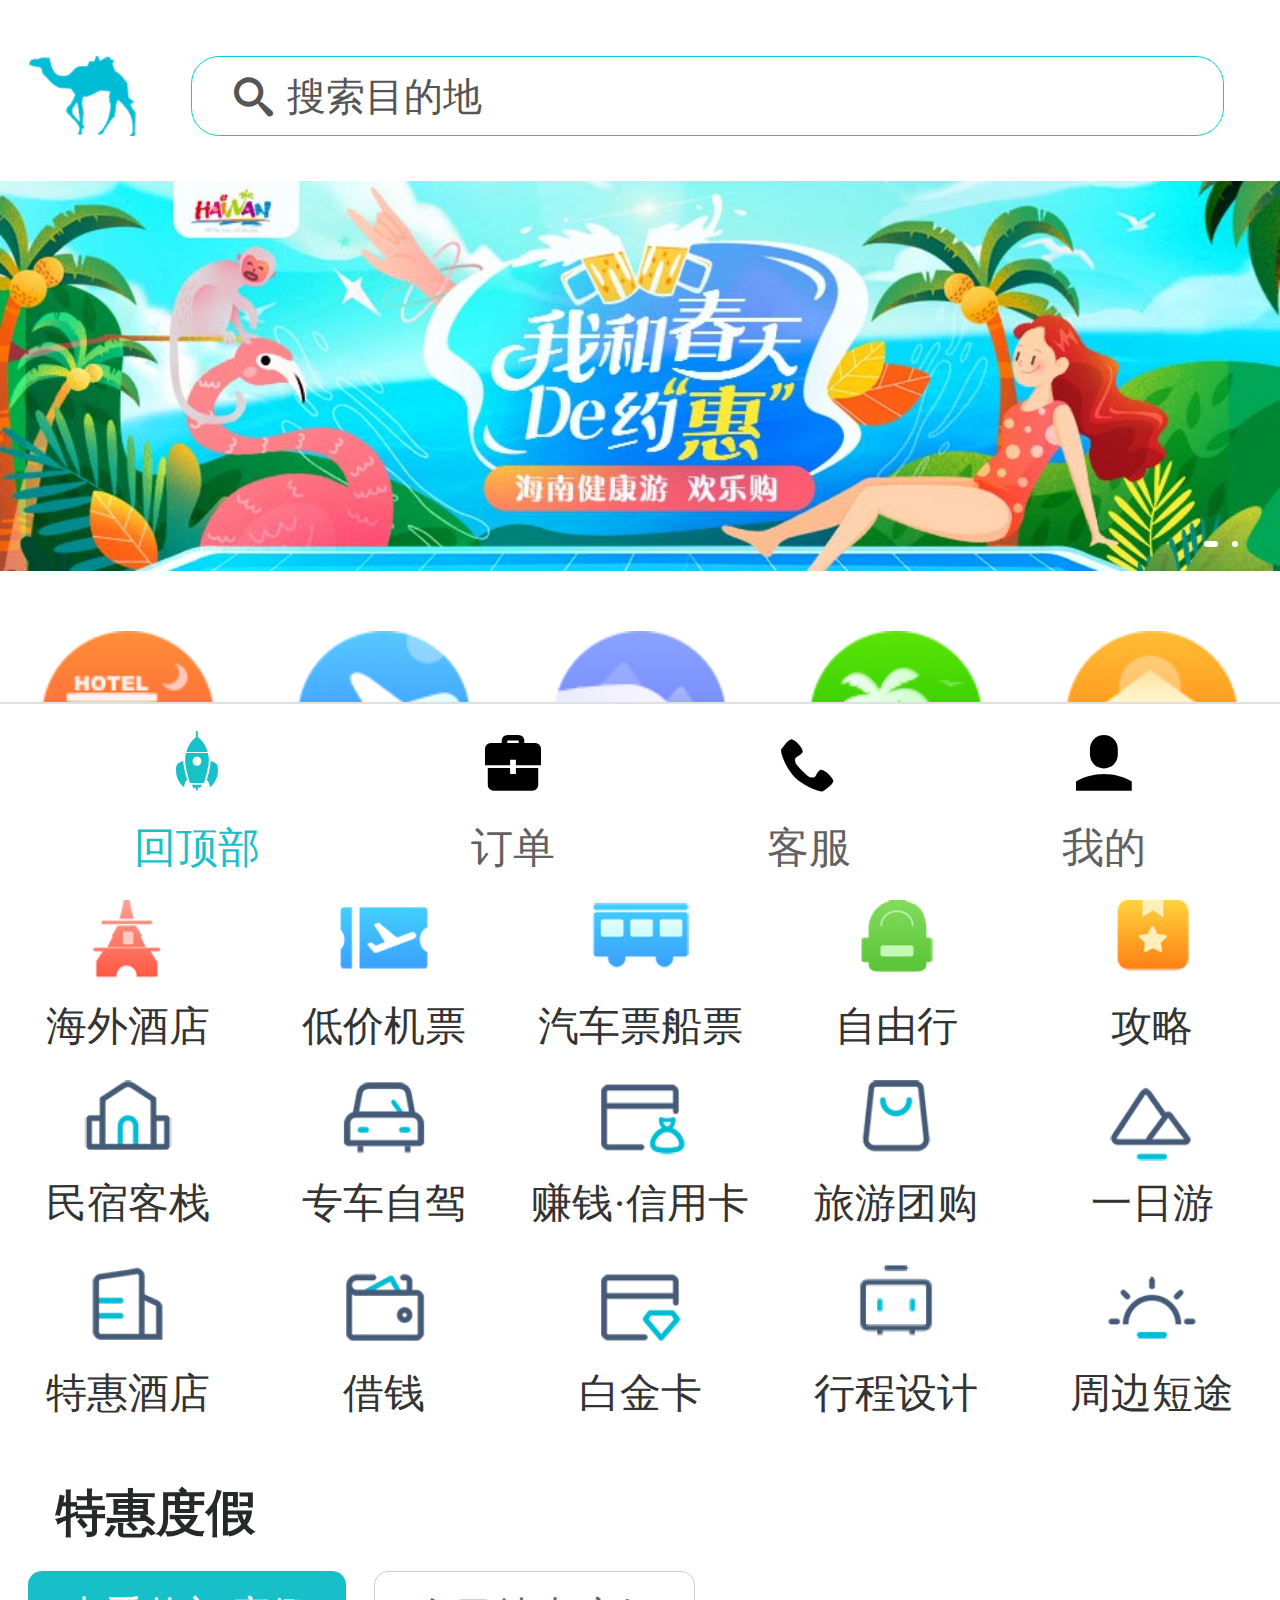
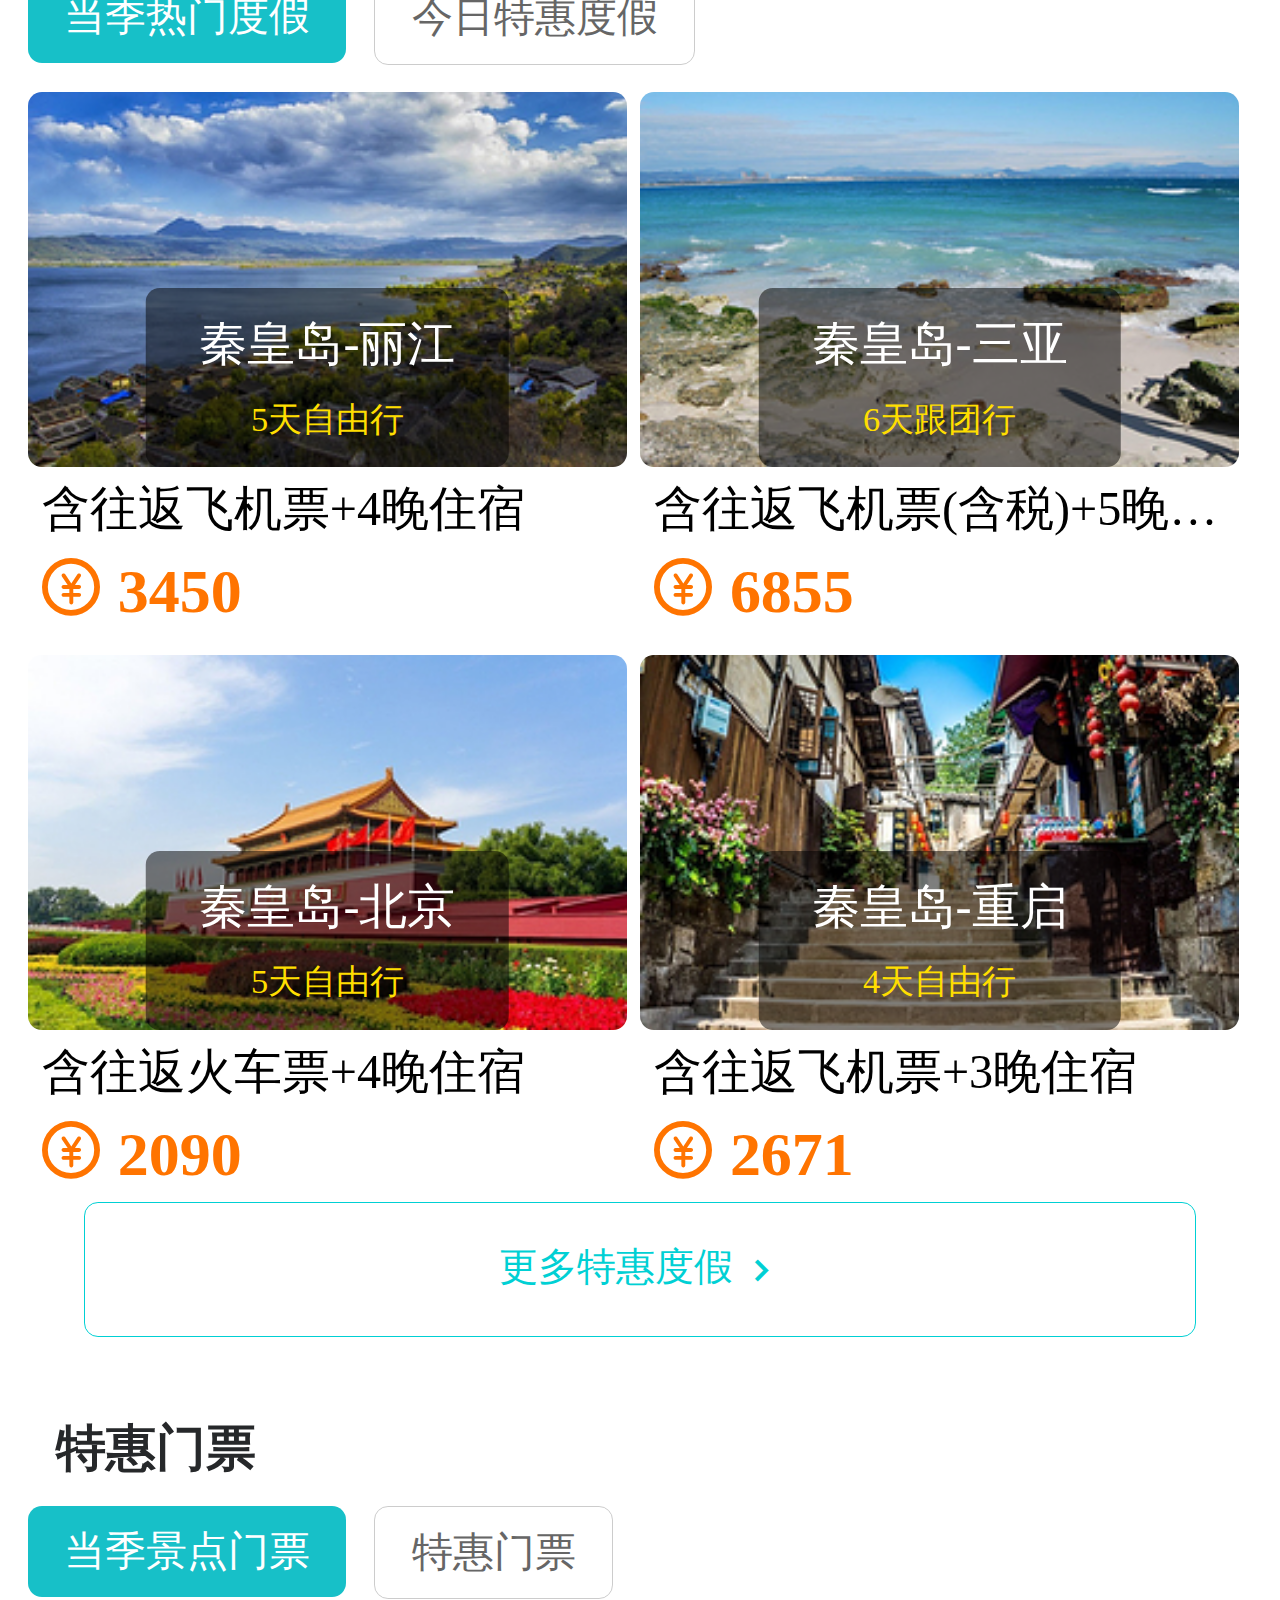
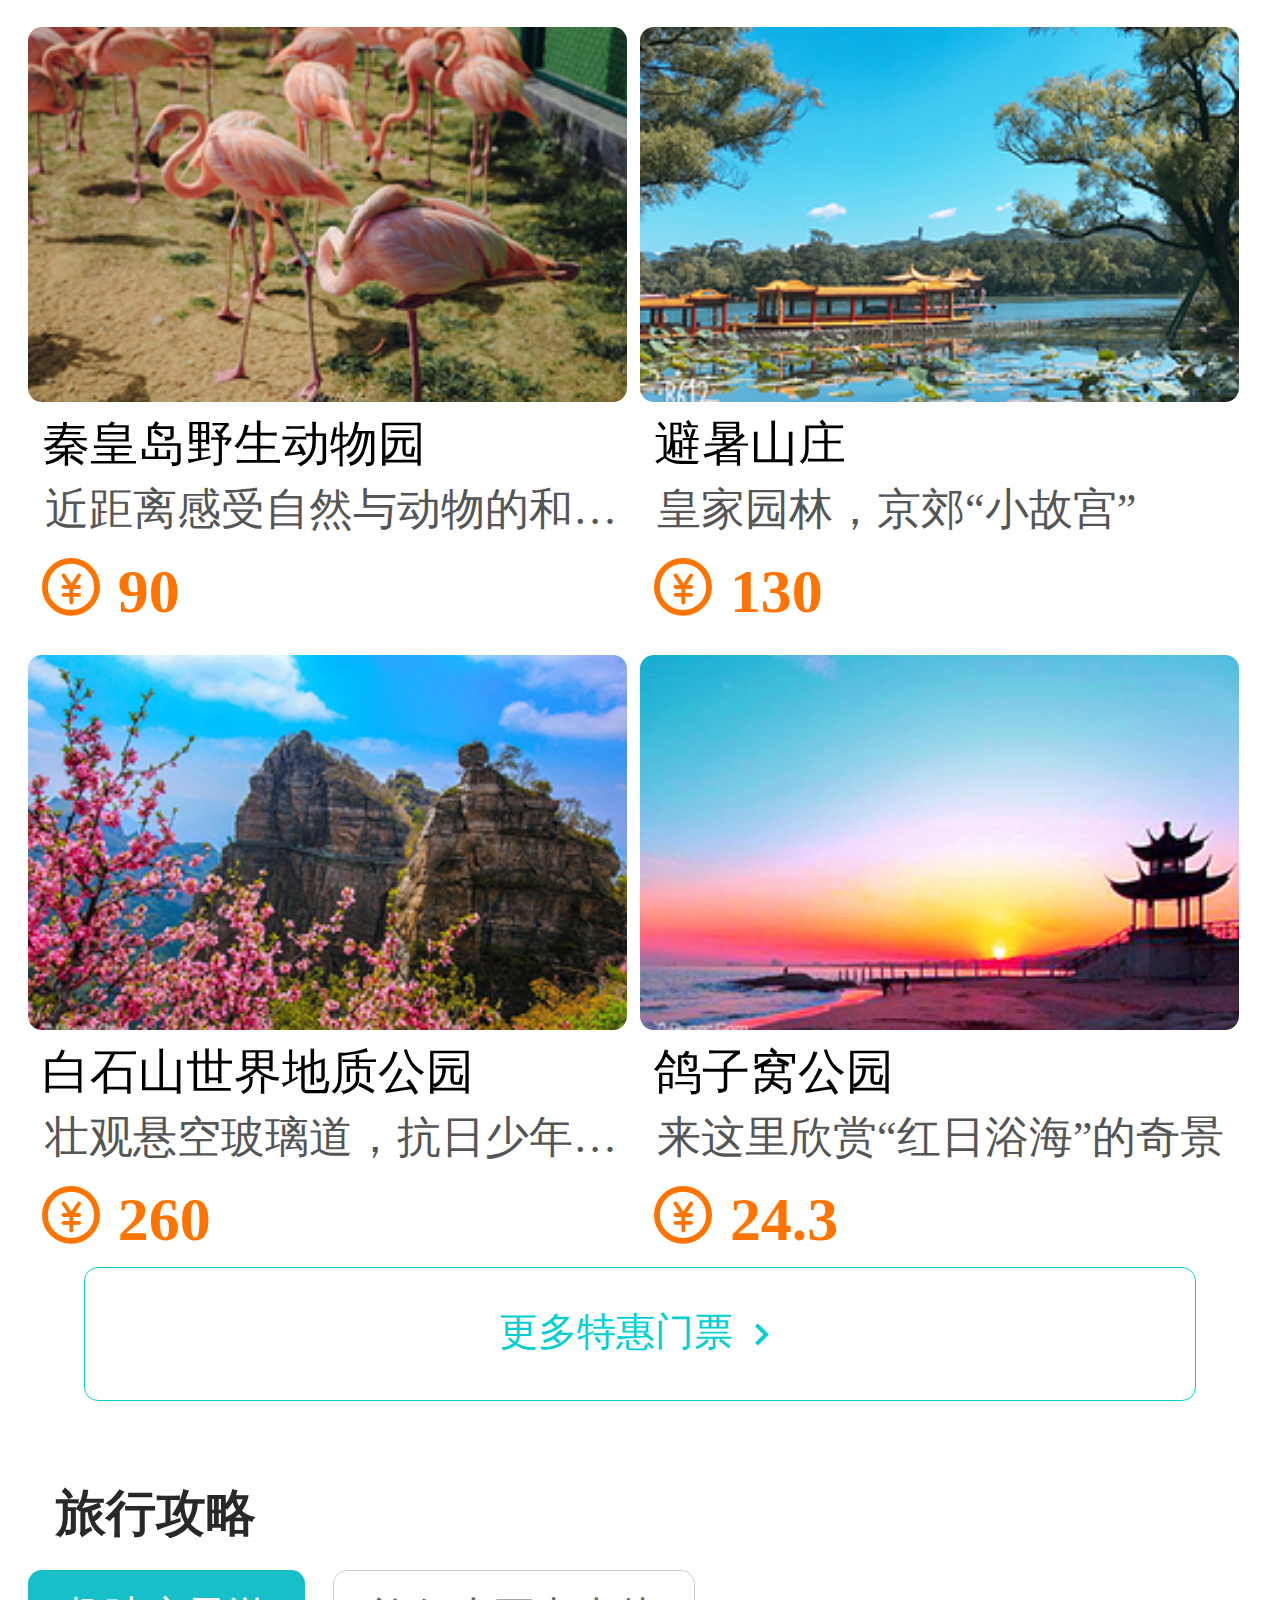
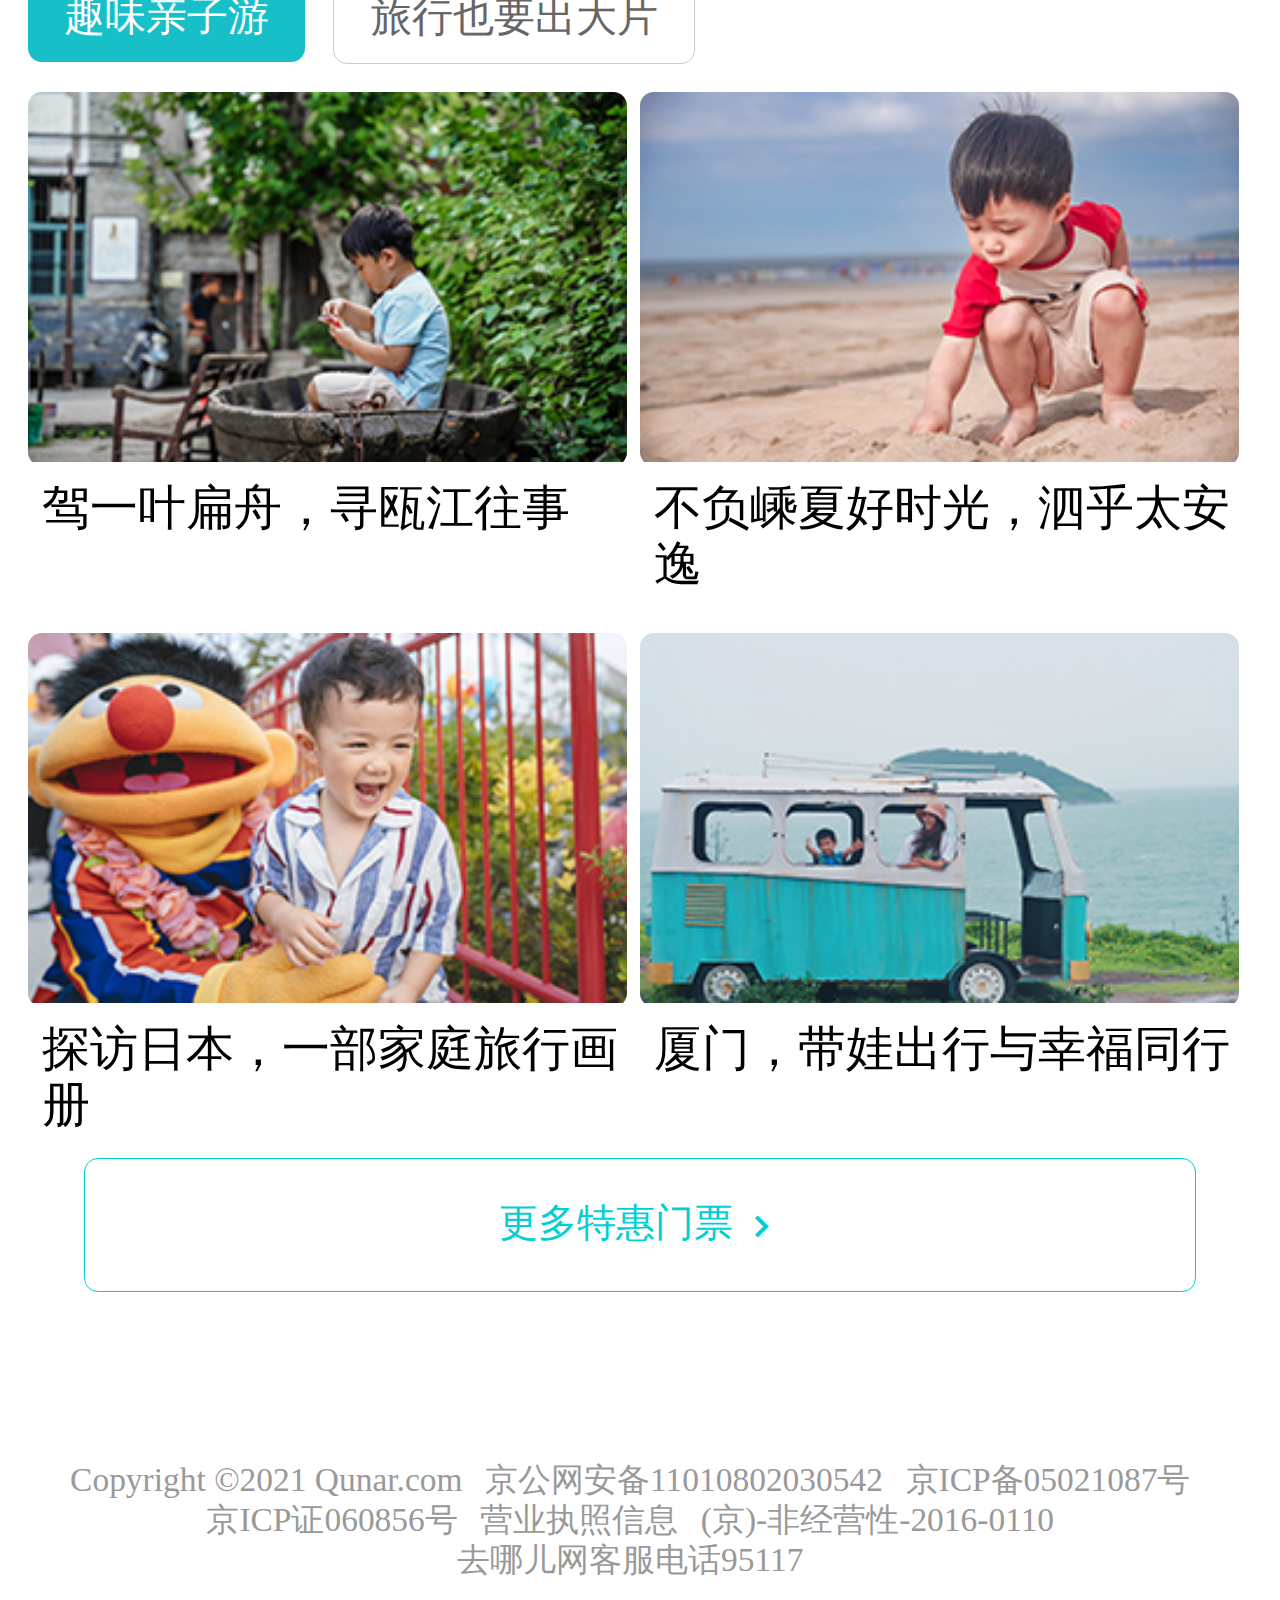
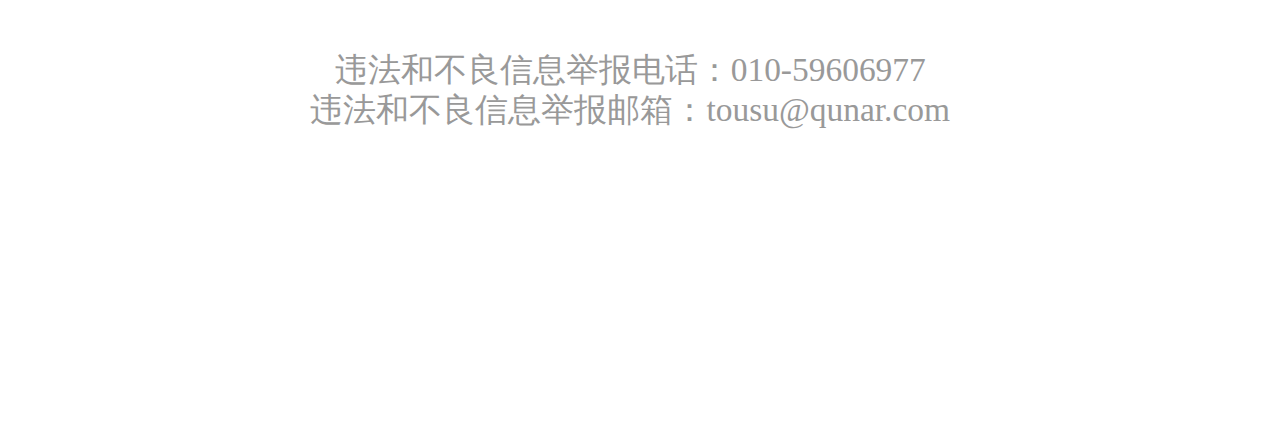
<file: index.html>
<!DOCTYPE html>
<html lang="en">
<head>

    <meta charset="UTF-8">
    <meta http-equiv="X-UA-Compatible" content="IE=edge">
    <meta name="viewport" content="width=device-width, initial-scale=1.0">
    <title>Document</title>
    <link rel="stylesheet" href="css/normalize.css">
    <link rel="stylesheet" href="css/index.css">
    <script src="js/index.js"></script>
    <script src="js/ad.js"></script>

</head>

<body>

    <div class="search-bar">
        <div class="logo">
            <img src="img/logo1.png" alt="">
        </div>
        <div class="search">
            <span>搜索目的地</span>
        </div>
    </div>

    <div class="holder"></div>

    <div class="ad">
        <ul class="imgs">
            <li><img src="upload/ad1.jpeg" alt=""></li>
            <li><img src="upload/ad2.jpeg" alt=""></li>
        </ul>
        <ul class="circles"></ul>
    </div>

    <div class="header">
        <ul>
            <li>
                <a href="#">
                    <div class="image"></div>
                    <span>酒店</span>
                </a>
            </li>
            <li>
                <a href="#">
                    <div class="image"></div>
                    <span>机票</span>
                </a>
            </li>
            <li>
                <a href="#">
                    <div class="image"></div>
                    <span>火车票</span>
                </a>
            </li>
            <li>
                <a href="#">
                    <div class="image"></div>
                    <span>度假</span>
                </a>
            </li>
            <li>
                <a href="#">
                    <div class="image"></div>
                    <span>景点门票</span>
                </a>
            </li>
        </ul>
    </div>

    <div class="subheader">
        <ul>
            <li>
                <a href="#">
                    <div class="image"></div>
                    <span>海外酒店</span>
                </a>
            </li>
            <li>
                <a href="#">
                    <div class="image"></div>
                    <span>低价机票</span>
                </a>
            </li>
            <li>
                <a href="#">
                    <div class="image"></div>
                    <span>汽车票船票</span>
                </a>
            </li>
            <li>
                <a href="#">
                    <div class="image"></div>
                    <span>自由行</span>
                </a>
            </li>
            <li>
                <a href="#">
                    <div class="image"></div>
                    <span>攻略</span>
                </a>
            </li>
        </ul>
    </div>

    <nav>
        <ul>
            <li>
                <a href="#">
                    <div class="image"></div>
                    <span>民宿客栈</span>
                </a>
            </li>
            <li>
                <a href="#">
                    <div class="image"></div>
                    <span>专车自驾</span>
                </a>
            </li>
            <li>
                <a href="#">
                    <div class="image"></div>
                    <span>赚钱·信用卡</span>
                </a>
            </li>
            <li>
                <a href="#">
                    <div class="image"></div>
                    <span>旅游团购</span>
                </a>
            </li>
            <li>
                <a href="#">
                    <div class="image"></div>
                    <span>一日游</span>
                </a>
            </li>
            <li>
                <a href="#">
                    <div class="image"></div>
                    <span>特惠酒店</span>
                </a>
            </li>
            <li>
                <a href="#">
                    <div class="image"></div>
                    <span>借钱</span>
                </a>
            </li>
            <li>
                <a href="#">
                    <div class="image"></div>
                    <span>白金卡</span>
                </a>
            </li>
            <li>
                <a href="#">
                    <div class="image"></div>
                    <span>行程设计</span>
                </a>
            </li>
            <li>
                <a href="#">
                    <div class="image"></div>
                    <span>周边短途</span>
                </a>
            </li>
        </ul>
    </nav>
    
    <div class="content holiday">
        <h3>特惠度假</h3>
        <div class="option">
            <div class="op1 selected">当季热门度假</div>
            <div class="op2">今日特惠度假</div>
        </div>
        <div class="info">
            <ul>
                <li>
                    <div class="image">
                        <img src="upload/holiday1.jpg" alt="">
                        <div class="intro">
                            <div>秦皇岛-丽江</div>
                            <div>5天自由行</div>
                        </div>
                    </div>
                    <div class="title">含往返飞机票+4晚住宿</div>
                    <div class="price">3450</div>
                </li>
                <li>
                    <div class="image">
                        <img src="upload/holiday2.jpg" alt="">
                        <div class="intro">
                            <div>秦皇岛-三亚</div>
                            <div>6天跟团行</div>
                        </div>
                    </div>
                    <div class="title">含往返飞机票(含税)+5晚住宿</div>
                    <div class="price">6855</div>
                </li>
                <li>
                    <div class="image">
                        <img src="upload/holiday3.jpg" alt="">
                        <div class="intro">
                            <div>秦皇岛-北京</div>
                            <div>5天自由行</div>
                        </div>
                    </div>
                    <div class="title">含往返火车票+4晚住宿</div>
                    <div class="price">2090</div>
                </li>
                <li>
                    <div class="image">
                        <img src="upload/holiday4.jpg" alt="">
                        <div class="intro">
                            <div>秦皇岛-重启</div>
                            <div>4天自由行</div>
                        </div>
                    </div>
                    <div class="title">含往返飞机票+3晚住宿</div>
                    <div class="price">2671</div>
                </li>
            </ul>
        </div>
        <div class="more">
            更多特惠度假
        </div>
    </div>

    <div class="content ticket">
        <h3>特惠门票</h3>
        <div class="option">
            <div class="op1 selected">当季景点门票</div>
            <div class="op2">特惠门票</div>
        </div>
        <div class="info">
            <ul>
                <li>
                    <div class="image">
                        <img src="upload/ticket1.jpg" alt="">
                    </div>
                    <div class="title">秦皇岛野生动物园</div>
                    <div class="detail">近距离感受自然与动物的和谐美</div>
                    <div class="price">90</div>
                </li>
                <li>
                    <div class="image">
                        <img src="upload/ticket2.jpg" alt="">
                    </div>
                    <div class="title">避暑山庄</div>
                    <div class="detail">皇家园林，京郊“小故宫”</div>
                    <div class="price">130</div>
                </li>
                <li>
                    <div class="image">
                        <img src="upload/ticket3.jpg" alt="">
                    </div>
                    <div class="title">白石山世界地质公园</div>
                    <div class="detail">壮观悬空玻璃道，抗日少年英雄山</div>
                    <div class="price">260</div>
                </li>
                <li>
                    <div class="image">
                        <img src="upload/ticket4.jpg" alt="">
                    </div>
                    <div class="title">鸽子窝公园</div>
                    <div class="detail">来这里欣赏“红日浴海”的奇景</div>
                    <div class="price">24.3</div>
                </li>
            </ul>
        </div>
        <div class="more">
            更多特惠门票
        </div>
    </div>

    <div class="content strategy">
        <h3>旅行攻略</h3>
        <div class="option">
            <div class="op1 selected">趣味亲子游</div>
            <div class="op2">旅行也要出大片</div>
        </div>
        <div class="info">
            <ul>
                <li>
                    <div class="image">
                        <img src="upload/kid1.jpg" alt="">
                    </div>
                    <div class="title">驾一叶扁舟，寻瓯江往事</div>
                </li>
                <li>
                    <div class="image">
                        <img src="upload/kid2.jpg" alt="">
                    </div>
                    <div class="title">不负嵊夏好时光，泗乎太安逸</div>
                </li>
                <li>
                    <div class="image">
                        <img src="upload/kid3.jpg" alt="">
                    </div>
                    <div class="title">探访日本，一部家庭旅行画册</div>
                </li>
                <li>
                    <div class="image">
                        <img src="upload/kid4.jpg" alt="">
                    </div>
                    <div class="title">厦门，带娃出行与幸福同行</div>
                </li>
            </ul>
        </div>
        <div class="more">
            更多特惠门票
        </div>
    </div>

    <div class="copyright">
        <div class="hd">
            <span>Copyright ©2021 Qunar.com</span>
            <span>京公网安备11010802030542</span>
            <span>京ICP备05021087号</span>
            <span>京ICP证060856号</span>
            <span>营业执照信息</span>
            <span>(京)-非经营性-2016-0110</span>
            <span>去哪儿网客服电话95117</span>
        </div>
        <div class="bd">
            <span>违法和不良信息举报电话：010-59606977</span>
            <span>违法和不良信息举报邮箱：tousu@qunar.com</span>
        </div>
    </div>

    <div class="toolbar">
        <ul>
            <li class="selected"><span>回顶部</span></li>
            <li><span>订单</span></li>
            <li><span>客服</span></li>
            <li><span>我的</span></li>
        </ul>
    </div>

</body>

</html>
</file>
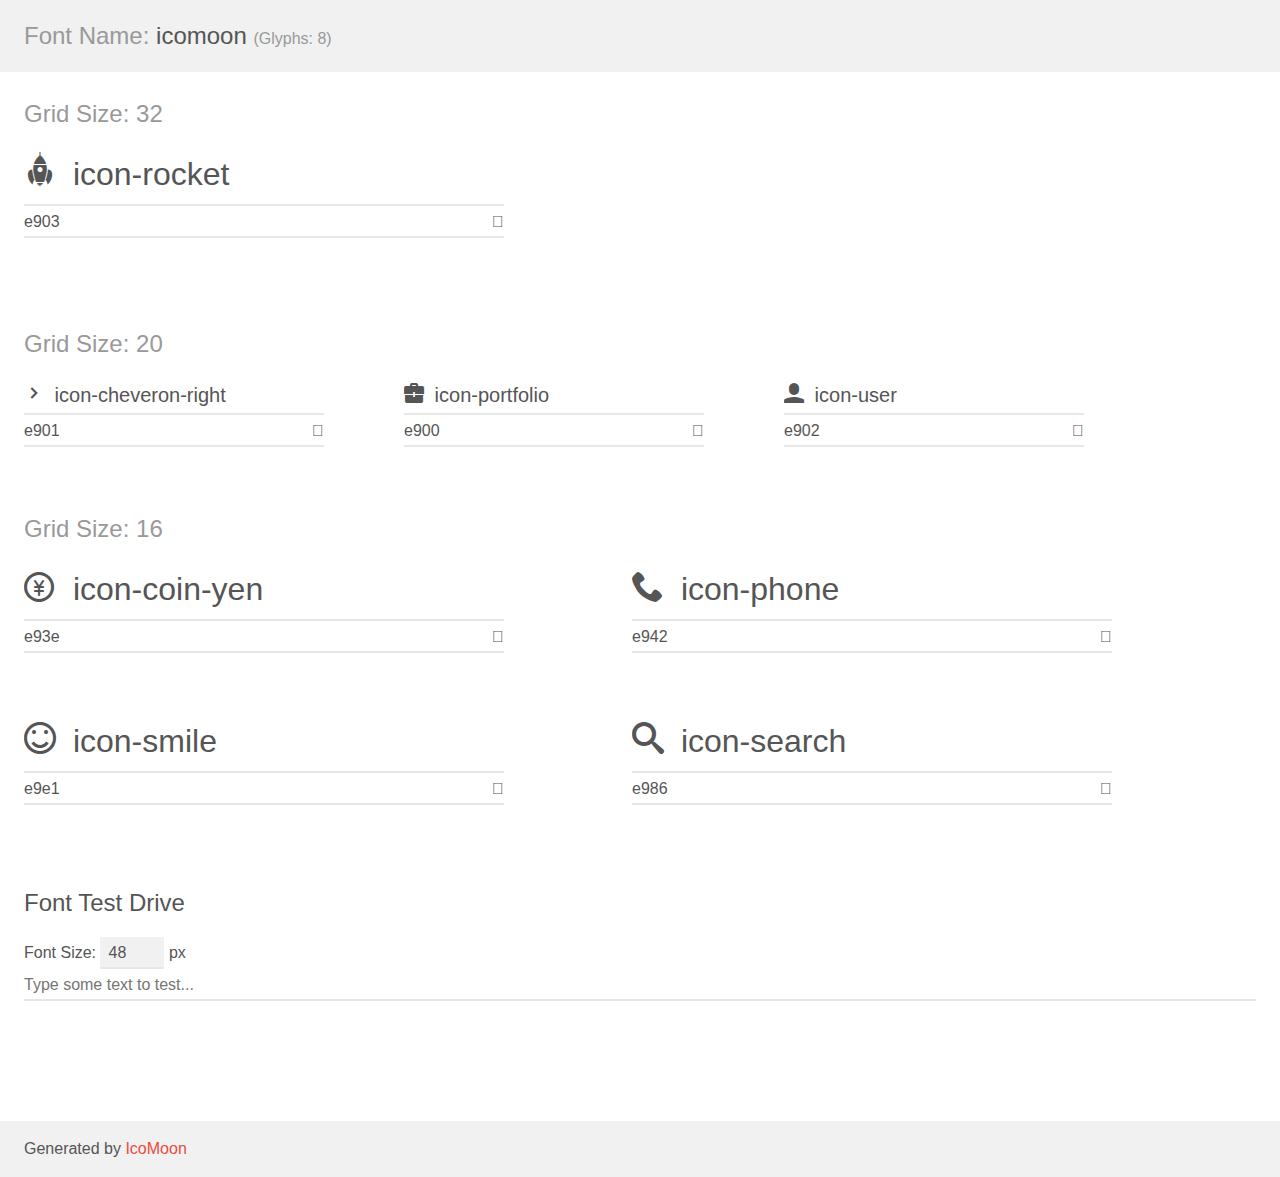
<file: icomoon/demo.html>
<!doctype html>
<html>
<head>
    <meta charset="utf-8">
    <title>IcoMoon Demo</title>
    <meta name="description" content="An Icon Font Generated By IcoMoon.io">
    <meta name="viewport" content="width=device-width, initial-scale=1">
    <link rel="stylesheet" href="demo-files/demo.css">
    <link rel="stylesheet" href="style.css"></head>
<body>
    <div class="bgc1 clearfix">
        <h1 class="mhmm mvm"><span class="fgc1">Font Name:</span> icomoon <small class="fgc1">(Glyphs:&nbsp;8)</small></h1>
    </div>
    <div class="clearfix mhl ptl">
        <h1 class="mvm mtn fgc1">Grid Size: 32</h1>
        <div class="glyph fs1">
            <div class="clearfix bshadow0 pbs">
                <span class="icon-rocket"></span>
                <span class="mls"> icon-rocket</span>
            </div>
            <fieldset class="fs0 size1of1 clearfix hidden-false">
                <input type="text" readonly value="e903" class="unit size1of2" />
                <input type="text" maxlength="1" readonly value="&#xe903;" class="unitRight size1of2 talign-right" />
            </fieldset>
            <div class="fs0 bshadow0 clearfix hidden-true">
                <span class="unit pvs fgc1">liga: </span>
                <input type="text" readonly value="" class="liga unitRight" />
            </div>
        </div>
    </div>
    <div class="clearfix mhl ptl">
        <h1 class="mvm mtn fgc1">Grid Size: 20</h1>
        <div class="glyph fs2">
            <div class="clearfix bshadow0 pbs">
                <span class="icon-cheveron-right"></span>
                <span class="mls"> icon-cheveron-right</span>
            </div>
            <fieldset class="fs0 size1of1 clearfix hidden-false">
                <input type="text" readonly value="e901" class="unit size1of2" />
                <input type="text" maxlength="1" readonly value="&#xe901;" class="unitRight size1of2 talign-right" />
            </fieldset>
            <div class="fs0 bshadow0 clearfix hidden-true">
                <span class="unit pvs fgc1">liga: </span>
                <input type="text" readonly value="" class="liga unitRight" />
            </div>
        </div>
        <div class="glyph fs2">
            <div class="clearfix bshadow0 pbs">
                <span class="icon-portfolio"></span>
                <span class="mls"> icon-portfolio</span>
            </div>
            <fieldset class="fs0 size1of1 clearfix hidden-false">
                <input type="text" readonly value="e900" class="unit size1of2" />
                <input type="text" maxlength="1" readonly value="&#xe900;" class="unitRight size1of2 talign-right" />
            </fieldset>
            <div class="fs0 bshadow0 clearfix hidden-true">
                <span class="unit pvs fgc1">liga: </span>
                <input type="text" readonly value="" class="liga unitRight" />
            </div>
        </div>
        <div class="glyph fs2">
            <div class="clearfix bshadow0 pbs">
                <span class="icon-user"></span>
                <span class="mls"> icon-user</span>
            </div>
            <fieldset class="fs0 size1of1 clearfix hidden-false">
                <input type="text" readonly value="e902" class="unit size1of2" />
                <input type="text" maxlength="1" readonly value="&#xe902;" class="unitRight size1of2 talign-right" />
            </fieldset>
            <div class="fs0 bshadow0 clearfix hidden-true">
                <span class="unit pvs fgc1">liga: </span>
                <input type="text" readonly value="" class="liga unitRight" />
            </div>
        </div>
    </div>
    <div class="clearfix mhl ptl">
        <h1 class="mvm mtn fgc1">Grid Size: 16</h1>
        <div class="glyph fs3">
            <div class="clearfix bshadow0 pbs">
                <span class="icon-coin-yen"></span>
                <span class="mls"> icon-coin-yen</span>
            </div>
            <fieldset class="fs0 size1of1 clearfix hidden-false">
                <input type="text" readonly value="e93e" class="unit size1of2" />
                <input type="text" maxlength="1" readonly value="&#xe93e;" class="unitRight size1of2 talign-right" />
            </fieldset>
            <div class="fs0 bshadow0 clearfix hidden-true">
                <span class="unit pvs fgc1">liga: </span>
                <input type="text" readonly value="coin-yen, money4" class="liga unitRight" />
            </div>
        </div>
        <div class="glyph fs3">
            <div class="clearfix bshadow0 pbs">
                <span class="icon-phone"></span>
                <span class="mls"> icon-phone</span>
            </div>
            <fieldset class="fs0 size1of1 clearfix hidden-false">
                <input type="text" readonly value="e942" class="unit size1of2" />
                <input type="text" maxlength="1" readonly value="&#xe942;" class="unitRight size1of2 talign-right" />
            </fieldset>
            <div class="fs0 bshadow0 clearfix hidden-true">
                <span class="unit pvs fgc1">liga: </span>
                <input type="text" readonly value="phone, telephone" class="liga unitRight" />
            </div>
        </div>
        <div class="glyph fs3">
            <div class="clearfix bshadow0 pbs">
                <span class="icon-smile"></span>
                <span class="mls"> icon-smile</span>
            </div>
            <fieldset class="fs0 size1of1 clearfix hidden-false">
                <input type="text" readonly value="e9e1" class="unit size1of2" />
                <input type="text" maxlength="1" readonly value="&#xe9e1;" class="unitRight size1of2 talign-right" />
            </fieldset>
            <div class="fs0 bshadow0 clearfix hidden-true">
                <span class="unit pvs fgc1">liga: </span>
                <input type="text" readonly value="smile, emoticon3" class="liga unitRight" />
            </div>
        </div>
        <div class="glyph fs3">
            <div class="clearfix bshadow0 pbs">
                <span class="icon-search"></span>
                <span class="mls"> icon-search</span>
            </div>
            <fieldset class="fs0 size1of1 clearfix hidden-false">
                <input type="text" readonly value="e986" class="unit size1of2" />
                <input type="text" maxlength="1" readonly value="&#xe986;" class="unitRight size1of2 talign-right" />
            </fieldset>
            <div class="fs0 bshadow0 clearfix hidden-true">
                <span class="unit pvs fgc1">liga: </span>
                <input type="text" readonly value="search, magnifier" class="liga unitRight" />
            </div>
        </div>
    </div>

    <!--[if gt IE 8]><!-->
    <div class="mhl clearfix mbl">
        <h1>Font Test Drive</h1>
        <label>
            Font Size: <input id="fontSize" type="number" class="textbox0 mbm"
            min="8" value="48" />
            px
        </label>
        <input id="testText" type="text" class="phl size1of1 mvl"
        placeholder="Type some text to test..." value=""/>
        <div id="testDrive" class="icon-" style="font-family: icomoon">&nbsp;
        </div>
    </div>
    <!--<![endif]-->
    <div class="bgc1 clearfix">
        <p class="mhl">Generated by <a href="https://icomoon.io/app">IcoMoon</a></p>
    </div>

    <script src="demo-files/demo.js"></script>
</body>
</html>
</file>
<file: css/index.css>
li {
    list-style-type: none;
}

a {
    text-decoration: none;
}

@font-face {
    font-family: 'icomoon';
    src:  url('../fonts/icomoon.eot?4qtrjz');
    src:  url('../fonts/icomoon.eot?4qtrjz#iefix') format('embedded-opentype'),
          url('../fonts/icomoon.ttf?4qtrjz') format('truetype'),
          url('../fonts/icomoon.woff?4qtrjz') format('woff'),
          url('../fonts/icomoon.svg?4qtrjz#icomoon') format('svg');
    font-weight: normal;
    font-style: normal;
    font-display: block;
}

/* search */
.search-bar {
    position: fixed;
    z-index: 3;
    top: 0;
    left: 0;
    width: 100%;
    height: .980392rem;
    background-color: white;
    margin: 0;
    padding-top: .43573rem;
    padding-left: .217865rem;
    display: flex;
}

.logo {
    height: 100%;
}

.logo img {
    height: .624401rem;
}

.search {
    flex: 1;
    height: .624401rem;
    line-height: .624401rem;
    margin: 0 .653595rem 0 .43573rem;
    border: 1px solid #00D0D4;
    box-sizing: border-box;
    border-radius: .217865rem;
    color: #555;
    font-size: .305011rem;
    display: flex;
    padding-left: .326797rem;
}

.search::before {
    content: "\e986";
    font-family: 'icomoon';
    margin-right: .108932rem;
}

.holder {
    width: 100%;
    height: 1.416122rem;
    /* background-color: #123; */
}

/* 轮播图 */
.ad {
    width: 100%;
    margin-top: 0;
    position: relative;
    overflow: hidden;
}

.ad ul.imgs {
    overflow: hidden;
    margin: 0;
    padding: 0;
    width: 300%;
}

.ad .imgs li {
    width: 50%;
    float: left;
}

.ad img {
    width: 100%;
}

.ad .circles {
    overflow: hidden;
    position: absolute;
    margin: 0 .326797rem;
    padding: 0;
    bottom: .217865rem;
    right: 0;
}

.ad .circle {
    float: left;
    width: 6px;
    height: 6px;
    border-radius: 4px;
    background-color: #fff;
    z-index: 2;
    margin-left: .108932rem;
}

.ad .circle.selected {
    width: 14px;
}

/* header */
.header ul {
    margin: 0;
    margin-top: .43573rem;
    display: flex;
    padding: 0;
}

.header li {
    width: 20%;
}

.header li a {
    display: flex;
    flex-direction: column;
    align-items: center;
}

.header li .image {
    width: 1.348366rem;
    height: 1.348366rem;
    background: url(../img/hotel.png) no-repeat;
    background-size: 100% 100%;
}

.header li:nth-child(2) .image {
    background: url(../img/flight.png) no-repeat;
    background-size: 100% 100%;
}

.header li:nth-child(3) .image {
    background: url(../img/train.png) no-repeat;
    background-size: 100% 100%;
}

.header li:nth-child(4) .image {
    background: url(../img/package.png) no-repeat;
    background-size: 100% 100%;
}

.header li:nth-child(5) .image {
    background: url(../img/piao.png) no-repeat;
    background-size: 100% 100%;
}

.header li span {
    display: block;
    font-size: .32rem;
    text-align: center;
    margin-top: .174292rem;
    color: #333;
}

/* subheader */
.subheader ul {
    display: flex;
    padding: 0;
}

.subheader li {
    flex: 20%;
}

.subheader li a {
    display: flex;
    flex-direction: column;
    align-items: center;
}

.subheader li .image {
    width: .77037rem;
    height: .77037rem;
    background: url(../img/subheader1.png) no-repeat;
    background-size: 100% 100%
}

.subheader li:nth-child(2) .image {
    background: url(../img/subheader2.png) no-repeat;
    background-size: 100% 100%
}

.subheader li:nth-child(3) .image {
    background: url(../img/subheader3.png) no-repeat;
    background-size: 100% 100%
}

.subheader li:nth-child(4) .image {
    background: url(../img/subheader4.png) no-repeat;
    background-size: 100% 100%
}

.subheader li:nth-child(5) .image {
    background: url(../img/subheader5.png) no-repeat;
    background-size: 100% 100%
}

.subheader li span {
    display: block;
    font-size: .32rem;
    text-align: center;
    margin-top: .152505rem;
    color: #333;
}

/* nav */
nav ul {
    display: flex;
    flex-wrap: wrap;
    padding: 0;
}

nav li {
    flex: 20%;
}

nav li:nth-child(n+6){
    margin-top: .196078rem;
}

nav li a {
    display: flex;
    flex-direction: column;
    align-items: center;
}

nav li .image {
    width: .77037rem;
    height: .77037rem;
    background: url(../img/nav1.png) no-repeat;
    background-size: 100% 100%;
}

nav li:nth-child(2) .image {
    background: url(../img/nav2.png) no-repeat;
    background-size: 100% 100%;
}

nav li:nth-child(3) .image {
    background: url(../img/nav3.png) no-repeat;
    background-size: 100% 100%;
}

nav li:nth-child(4) .image {
    background: url(../img/nav4.png) no-repeat;
    background-size: 100% 100%;
}

nav li:nth-child(5) .image {
    background: url(../img/nav5.png) no-repeat;
    background-size: 100% 100%;
}

nav li:nth-child(6) .image {
    background: url(../img/nav6.png) no-repeat;
    background-size: 100% 100%;
}

nav li:nth-child(7) .image {
    background: url(../img/nav7.png) no-repeat;
    background-size: 100% 100%;
}

nav li:nth-child(8) .image {
    background: url(../img/nav8.png) no-repeat;
    background-size: 100% 100%;
}

nav li:nth-child(9) .image {
    background: url(../img/nav9.png) no-repeat;
    background-size: 100% 100%;
}

nav li:nth-child(10) .image {
    background: url(../img/nav10.png) no-repeat;
    background-size: 100% 100%;
}

nav li span {
    font-size: .32rem;
    margin-top: .152505rem;
    color: #333;    
}

/* 特惠度假 */
.content {
    padding: .217865rem;
}

.content h3 {
    margin: .108932rem;
    font-size: .392157rem;
    color: #26282a;
    font-weight: 700;
    padding: .108932rem;
}

.content .option {
    overflow: hidden;
}

.content .option div {
    float: left;
    font-size: .32rem;
    color: #666;
    padding: .174292rem .283224rem;
    border: 1px solid #ccc;
    border-radius: .108932rem;
    margin-right: .217865rem;
    box-sizing: border-box;
}

.content .option div.selected {
    color: white;
    background-color: #17c0c8;
    border: none;
}

.info ul {
    display: flex;
    padding: 0;
    flex-wrap: wrap;
    margin-top: .217865rem;
}

.info ul li {
    flex: 50%;
    display: flex;
    flex-direction: column;
    overflow: hidden;
}

.info ul li:nth-child(n+3) {
    margin-top: .217865rem;
}

.info ul li .image {
    position: relative;
    width: 4.681481rem;
    height: 2.925708rem;
    border-radius: .108932rem;
    overflow: hidden;
}

.info ul li .image img {
    width: 100%;
    height: 100;
}

.info ul li .intro {
    display: inline-block;
    flex-direction: column;
    width: 2.396514rem;
    position: absolute;
    bottom: 0;
    left: 50%;
    transform: translateX(-50%);
    background-color: rgba(0, 0, 0, .5);
    padding: .217865rem;
    border-radius: .108932rem;
}

.info ul li .intro div:nth-child(1) {
    font-size: .376586rem;
    color: white;
    margin-bottom: .217865rem;
    text-align: center;
}

.info ul li .intro div:nth-child(2) {
    font-size: .268991rem;
    color: #ffde00;
    text-align: center;
}

.info ul li .title {
    font-size: .376586rem;
    margin: .108932rem;
    margin-right: 0;
}

.holiday .info ul li .title {
    white-space: nowrap;
    overflow: hidden;
    text-overflow: ellipsis;
}

.info ul li .price {
    font-size: .484183rem;
    color: #ff7400;
    font-weight: 550;
    margin-left: .108932rem;
}

.info ul li .price::before {
    content: "\e93e";
    font-family: 'icomoon';
    margin-right: .108932rem;
}

.more {
    padding: .326797rem;
    text-align: center;
    color: #00D0D4;
    border: 1px solid #00D0D4;
    box-sizing: border-box;
    font-size: .305011rem;
    margin: 0 .43573rem;
    border-radius: .108932rem;
}

.more::after {
    content: "\e901";
    font-family: 'icomoon';
    vertical-align: middle;
}

/* ticket */
.ticket .detail {
    color: #555;
    font-size: .345824rem;
    margin-left: .133043rem;
    margin-bottom: .108932rem;
    white-space: nowrap;
    overflow: hidden;
    text-overflow: ellipsis;
}

/* strategy */
.strategy .title {
    font-size: .383094rem;
}

/* copyright */
.copyright {
    margin: 1.089325rem .43573rem;
    padding-bottom: 100px;
}

.copyright div {
    text-align: center;
    margin-bottom: .544662rem;
    line-height: 1.2;
}

.copyright span {
    display: inline-block;
    color: #999999;
    font-size: .261438rem;
    margin-right: .152505rem;
}

/* 底部工具栏 */
.toolbar {
    background-color: #fff;
    position: fixed;
    bottom: 0;
    left: 0;
    width: 100%;
    border-top: 2px solid   #E0E0E0;
}

.toolbar ul {
    margin: .217865rem;
    padding: 0;
    display: flex;
    justify-content: space-around;
}

.toolbar li {
    display: flex;
    flex-direction: column;
    align-items: center;
}

.toolbar li::before {
    content: "\e903";
    font-family: 'icomoon';
    font-size: .43573rem;
    margin-bottom: .217865rem;
}

.toolbar li:nth-child(2)::before{
    content: "\e900";
}

.toolbar li:nth-child(3)::before{
    content: "\e942";
}

.toolbar li:nth-child(4)::before{
    content: "\e902";
}

.toolbar li span {
    color: #616161;
    font-size: .328366rem;
}

.toolbar li.selected::before,
.toolbar li.selected span {
    color: #18C0C8;
}
</file>
<file: icomoon/demo-files/demo.css>
body {
  padding: 0;
  margin: 0;
  font-family: sans-serif;
  font-size: 1em;
  line-height: 1.5;
  color: #555;
  background: #fff;
}
h1 {
  font-size: 1.5em;
  font-weight: normal;
}
small {
  font-size: .66666667em;
}
a {
  color: #e74c3c;
  text-decoration: none;
}
a:hover, a:focus {
  box-shadow: 0 1px #e74c3c;
}
.bshadow0, input {
  box-shadow: inset 0 -2px #e7e7e7;
}
input:hover {
  box-shadow: inset 0 -2px #ccc;
}
input, fieldset {
  font-family: sans-serif;
  font-size: 1em;
  margin: 0;
  padding: 0;
  border: 0;
}
input {
  color: inherit;
  line-height: 1.5;
  height: 1.5em;
  padding: .25em 0;
}
input:focus {
  outline: none;
  box-shadow: inset 0 -2px #449fdb;
}
.glyph {
  font-size: 16px;
  width: 15em;
  padding-bottom: 1em;
  margin-right: 4em;
  margin-bottom: 1em;
  float: left;
  overflow: hidden;
}
.liga {
  width: 80%;
  width: calc(100% - 2.5em);
}
.talign-right {
  text-align: right;
}
.talign-center {
  text-align: center;
}
.bgc1 {
  background: #f1f1f1;
}
.fgc1 {
  color: #999;
}
.fgc0 {
  color: #000;
}
p {
  margin-top: 1em;
  margin-bottom: 1em;
}
.mvm {
  margin-top: .75em;
  margin-bottom: .75em;
}
.mtn {
  margin-top: 0;
}
.mtl, .mal {
  margin-top: 1.5em;
}
.mbl, .mal {
  margin-bottom: 1.5em;
}
.mal, .mhl {
  margin-left: 1.5em;
  margin-right: 1.5em;
}
.mhmm {
  margin-left: 1em;
  margin-right: 1em;
}
.mls {
  margin-left: .25em;
}
.ptl {
  padding-top: 1.5em;
}
.pbs, .pvs {
  padding-bottom: .25em;
}
.pvs, .pts {
  padding-top: .25em;
}
.unit {
  float: left;
}
.unitRight {
  float: right;
}
.size1of2 {
  width: 50%;
}
.size1of1 {
  width: 100%;
}
.clearfix:before, .clearfix:after {
  content: " ";
  display: table;
}
.clearfix:after {
  clear: both;
}
.hidden-true {
  display: none;
}
.textbox0 {
  width: 3em;
  background: #f1f1f1;
  padding: .25em .5em;
  line-height: 1.5;
  height: 1.5em;
}
#testDrive {
  display: block;
  padding-top: 24px;
  line-height: 1.5;
}
.fs0 {
  font-size: 16px;
}
.fs1 {
  font-size: 32px;
}
.fs2 {
  font-size: 20px;
}
.fs3 {
  font-size: 32px;
}
</file>
<file: icomoon/style.css>
@font-face {
  font-family: 'icomoon';
  src:  url('fonts/icomoon.eot?8oysei');
  src:  url('fonts/icomoon.eot?8oysei#iefix') format('embedded-opentype'),
    url('fonts/icomoon.ttf?8oysei') format('truetype'),
    url('fonts/icomoon.woff?8oysei') format('woff'),
    url('fonts/icomoon.svg?8oysei#icomoon') format('svg');
  font-weight: normal;
  font-style: normal;
  font-display: block;
}

[class^="icon-"], [class*=" icon-"] {
  /* use !important to prevent issues with browser extensions that change fonts */
  font-family: 'icomoon' !important;
  speak: never;
  font-style: normal;
  font-weight: normal;
  font-variant: normal;
  text-transform: none;
  line-height: 1;

  /* Better Font Rendering =========== */
  -webkit-font-smoothing: antialiased;
  -moz-osx-font-smoothing: grayscale;
}

.icon-rocket:before {
  content: "\e903";
}
.icon-cheveron-right:before {
  content: "\e901";
}
.icon-portfolio:before {
  content: "\e900";
}
.icon-user:before {
  content: "\e902";
}
.icon-coin-yen:before {
  content: "\e93e";
}
.icon-phone:before {
  content: "\e942";
}
.icon-smile:before {
  content: "\e9e1";
}
.icon-search:before {
  content: "\e986";
}
</file>
